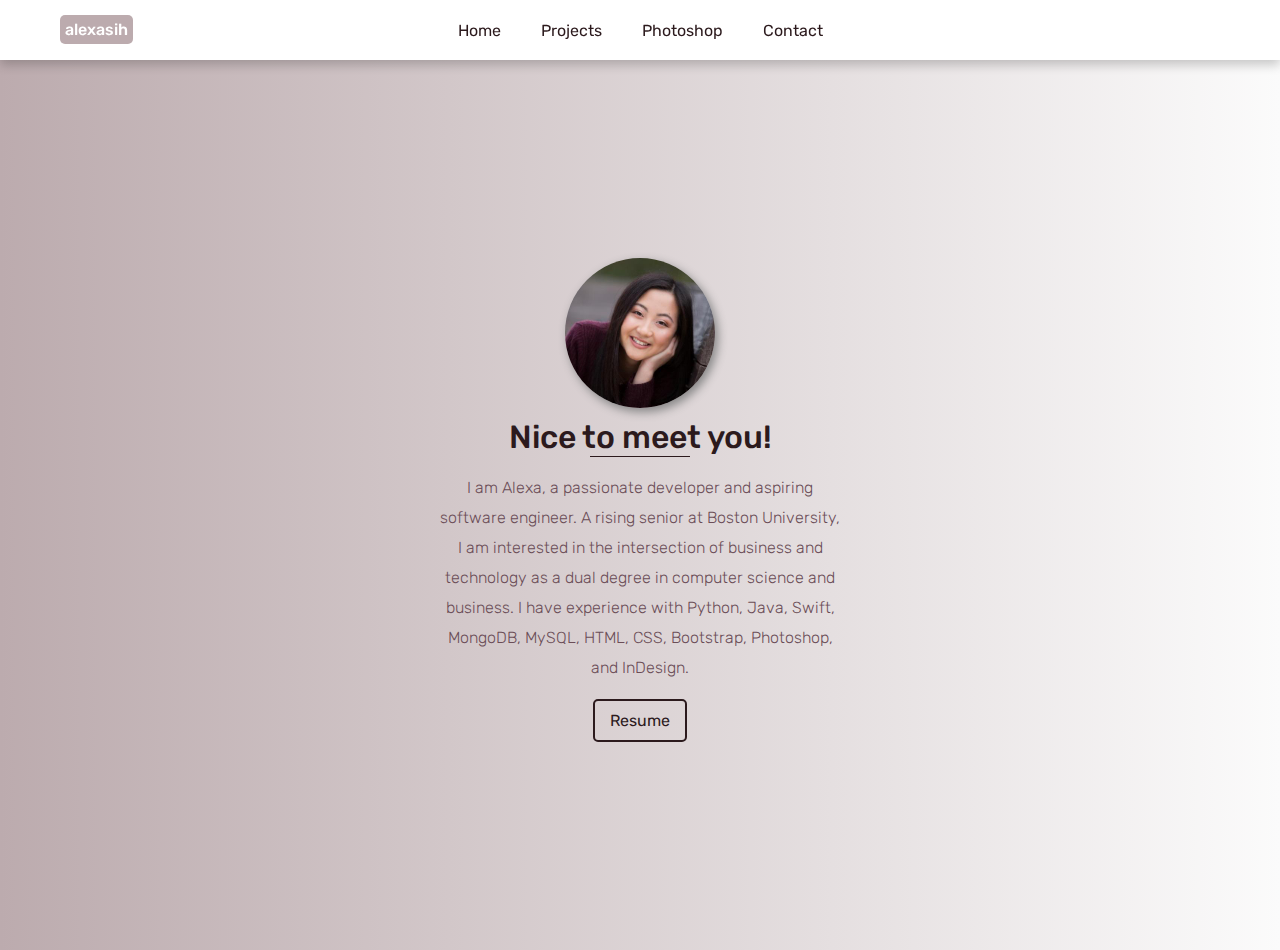
<file: index.html>
<html>
    <head>
        <link href="assets/css/main.css" rel="stylesheet">
        <link href="https://fonts.googleapis.com/css?family=Rubik:300,400,500" rel="stylesheet">
        <link rel="stylesheet" href="https://cdnjs.cloudflare.com/ajax/libs/font-awesome/4.7.0/css/font-awesome.min.css">
        <title>Alexa Sih</title>
    </head>
    <body>
        <!-- Navbar -->
        <nav id="navbar">
            <a id="brand" href="https://alexasih.github.io/"><span class="emphasize">alexasih</span></a>
            <div class="links">
              <a class="link" href="https://alexasih.github.io/">Home</a>
              <a class="link" href="projects.html">Projects</a>
              <a class="link" href="photoshop.html">Photoshop</a>
              <a class="link" href="contact.html">Contact</a>
            </div>
        </nav>

        <!-- Home Page Hero -->
        <div id="home-hero">
          <div id="hero">
              <img src="images/alexasih.jpeg" />
              <h1>Nice to meet you!</h1>
              <div class="divider"></div>
              <p class="description">
                I am Alexa, a passionate developer and aspiring software engineer. A rising senior at Boston University, I am interested in
                the intersection of business and technology as a dual degree in computer science and business. 
                I have experience with Python, Java, Swift, MongoDB, MySQL, HTML, CSS, Bootstrap, Photoshop, and InDesign.
              </p>
              <a href="images/alexaresumefall19.pdf" class="action-btn">Resume</a>

            </div>
          </div>
        </div>

    </body>
</html>
</file>
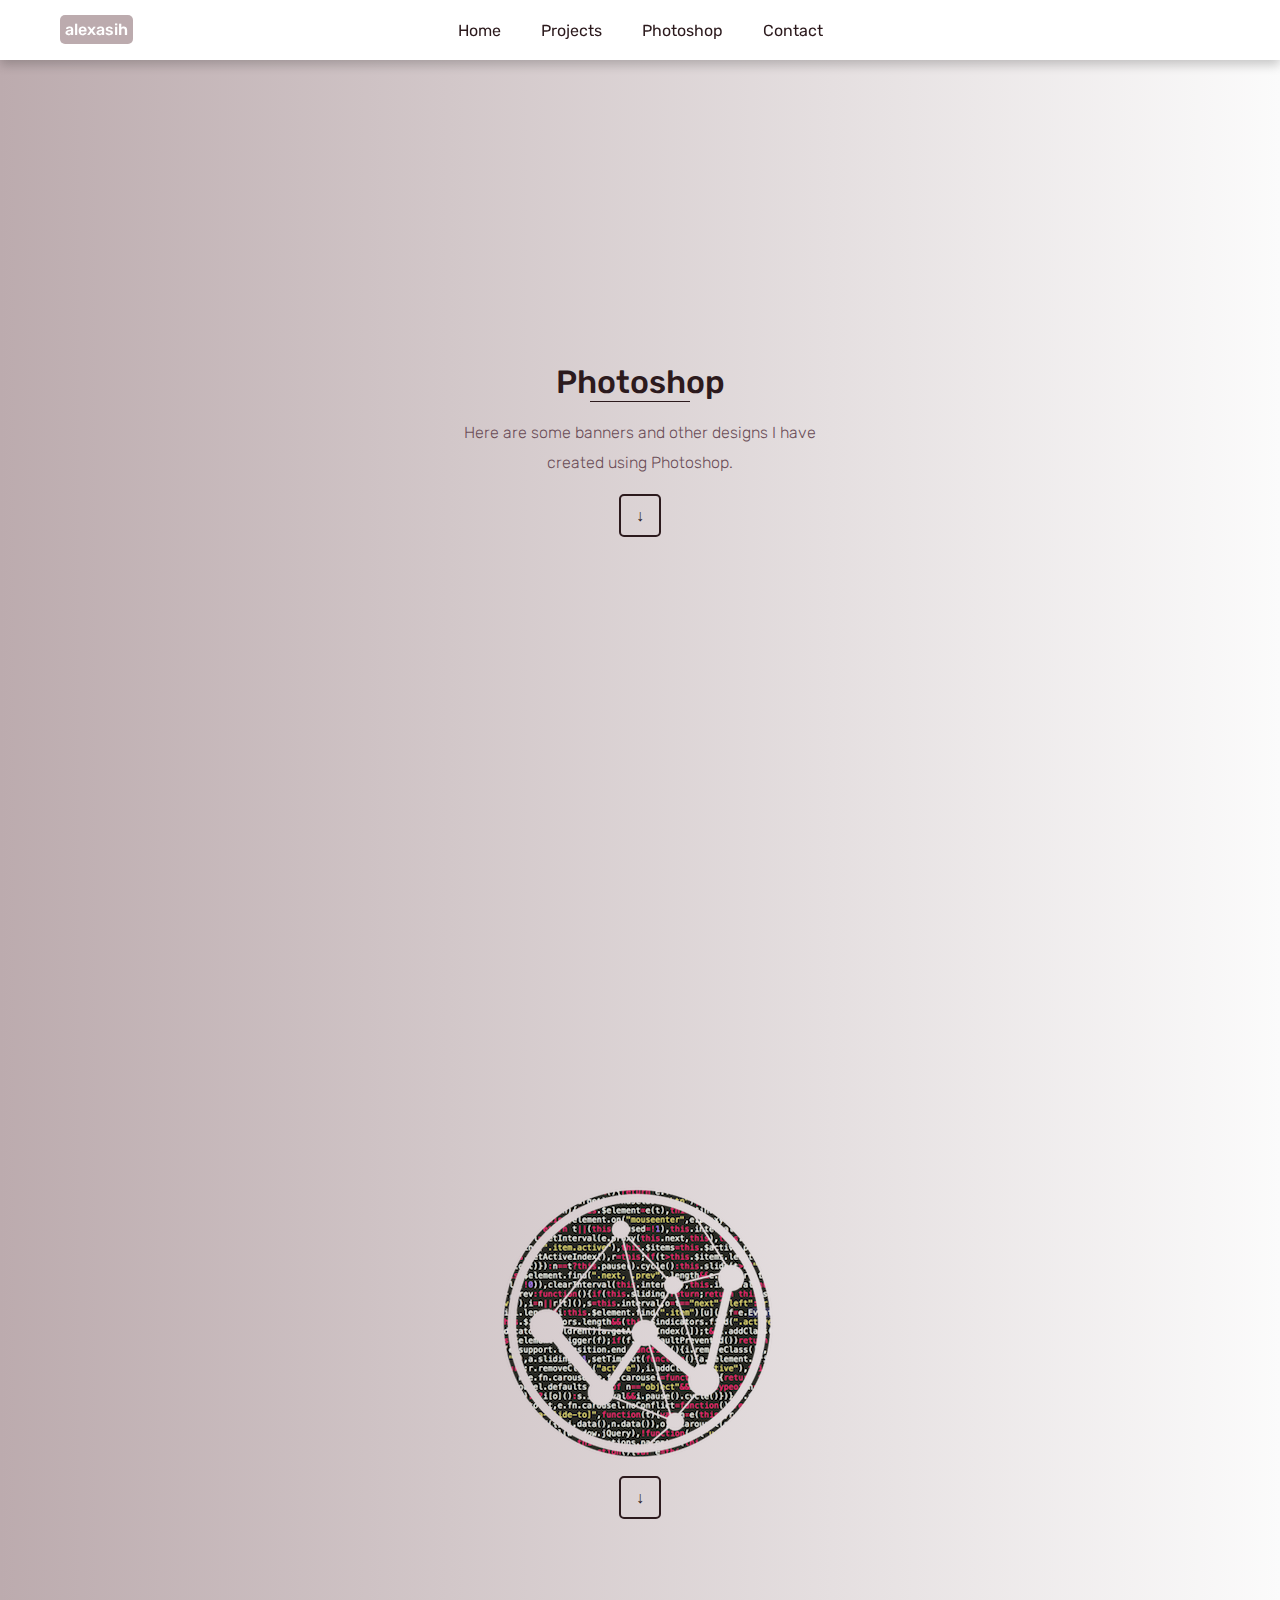
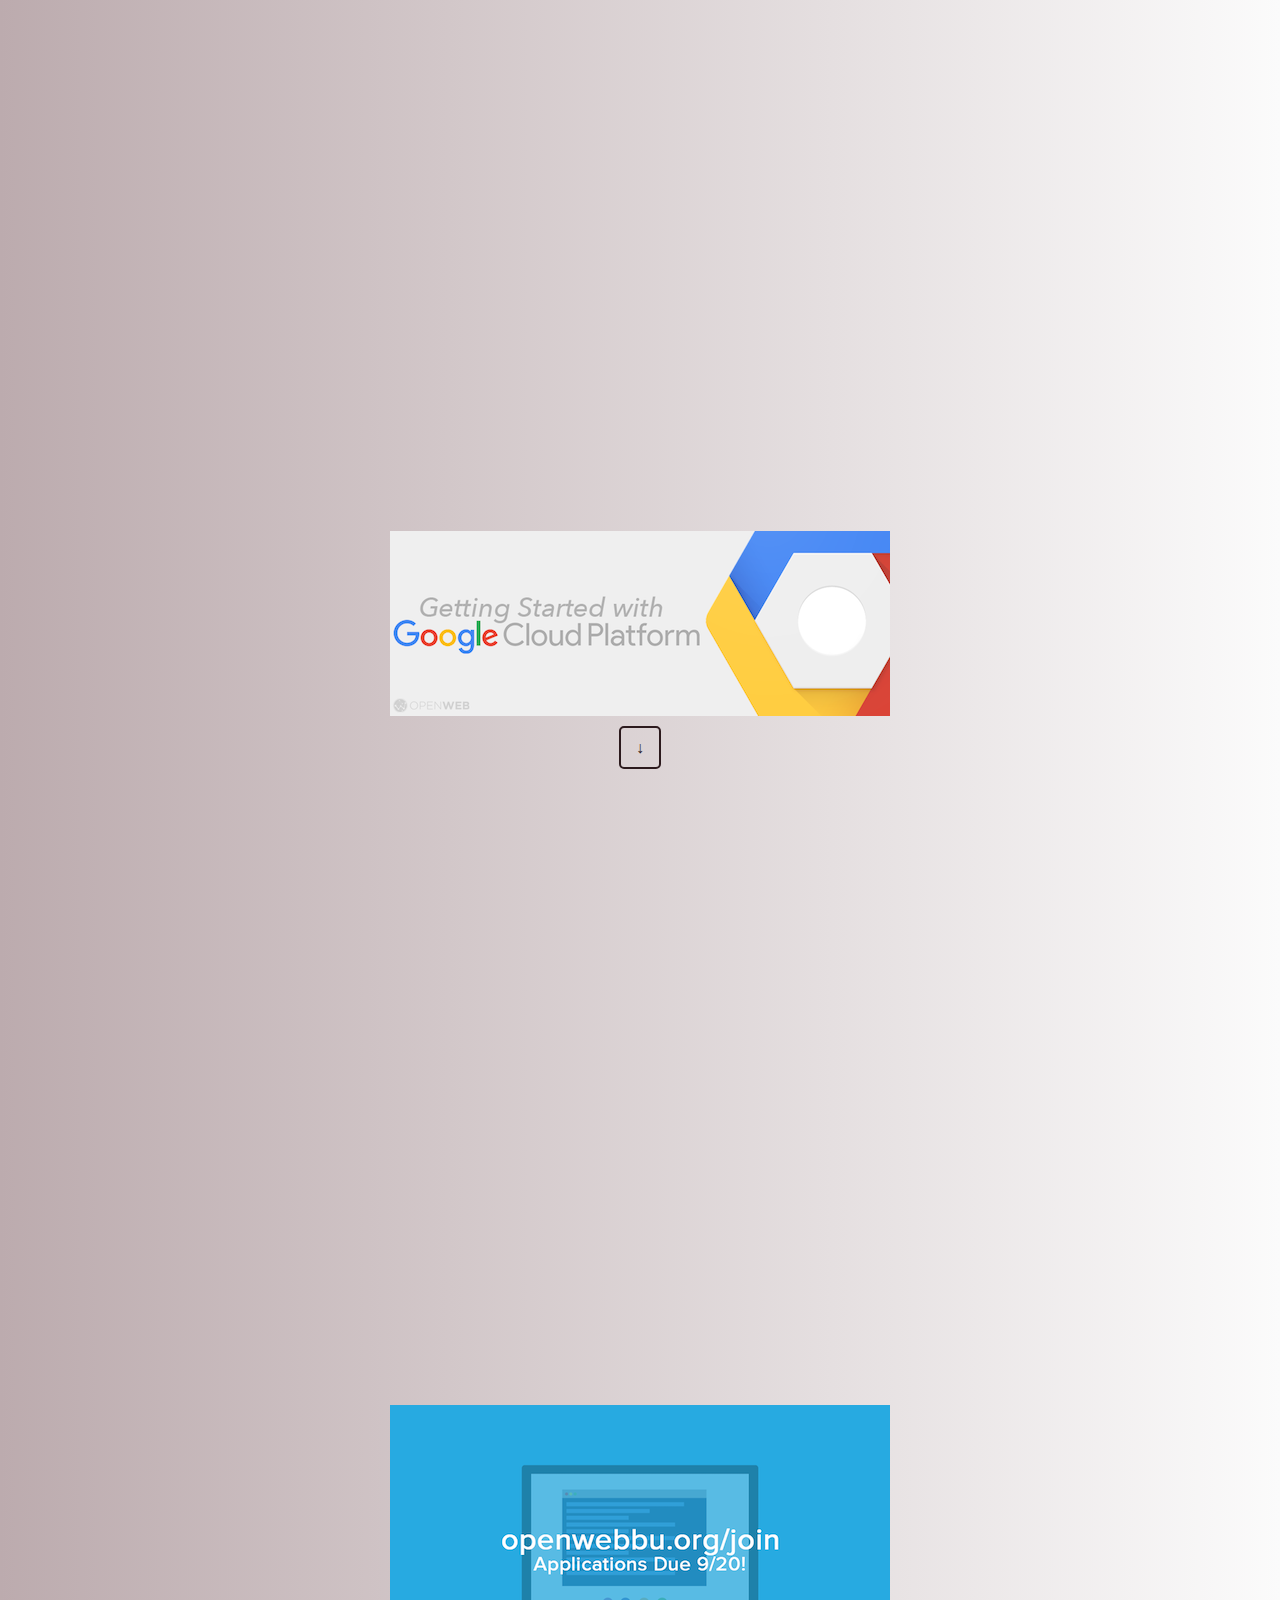
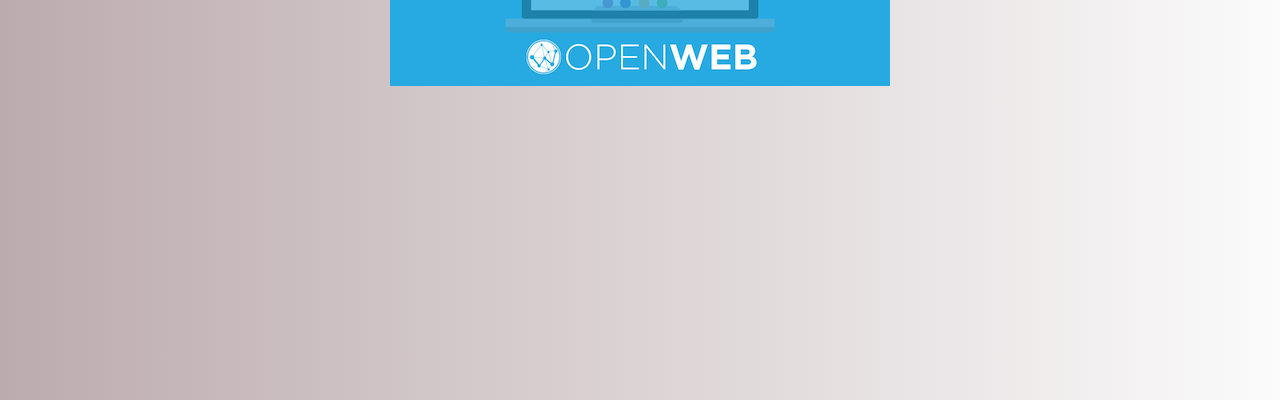
<file: photoshop.html>
<html>
    <head>
        <link href="https://fonts.googleapis.com/css?family=Rubik:300,400,500" rel="stylesheet">
        <link rel="stylesheet" href="https://cdnjs.cloudflare.com/ajax/libs/font-awesome/4.7.0/css/font-awesome.min.css">
        <link href="assets/css/main.css" rel="stylesheet">
        <title>Alexa Sih</title>
    </head>
    <body>
        <!-- Navbar -->
        <nav id="navbar">
            <a id="brand" href="https://alexasih.github.io/"><span class="emphasize">alexasih</span></a>
            <div class="links">
              <a class="link" href="https://alexasih.github.io/">Home</a>
              <a class="link" href="projects.html">Projects</a>
              <a class="link" href="photoshop.html">Photoshop</a>
              <a class="link" href="contact.html">Contact</a>
            </div>
        </nav>

        <!-- Hero -->
        <div id="photoshop">
            <div id="hero">
                <h1>Photoshop</h1>
                <div class="divider"></div>
                <p class="description">Here are some banners and other designs I have created using Photoshop.</p>
                <a href="photoshop.html#next" class="action-btn">&darr;</a>
            </div>
            <div id="next">
            <div id="hero">
                <img id="owc" src="images/openwebcode.png" />
                <a href="photoshop.html#next1" class="action-btn">&darr;</a>
            </div>
            </div>
            <div id="next1">
                <div id="hero">
                    <img id="gcp" src="images/gcp_banner.png" />
                    <a href="photoshop.html#next2" class="action-btn">&darr;</a>
                </div>
            </div>
            <div id="next2">
                <div id="hero">
                    <img id="join" src="images/join_ow.png" />
                </div>
            </div>
        </div>
    </body>
</html>
</file>
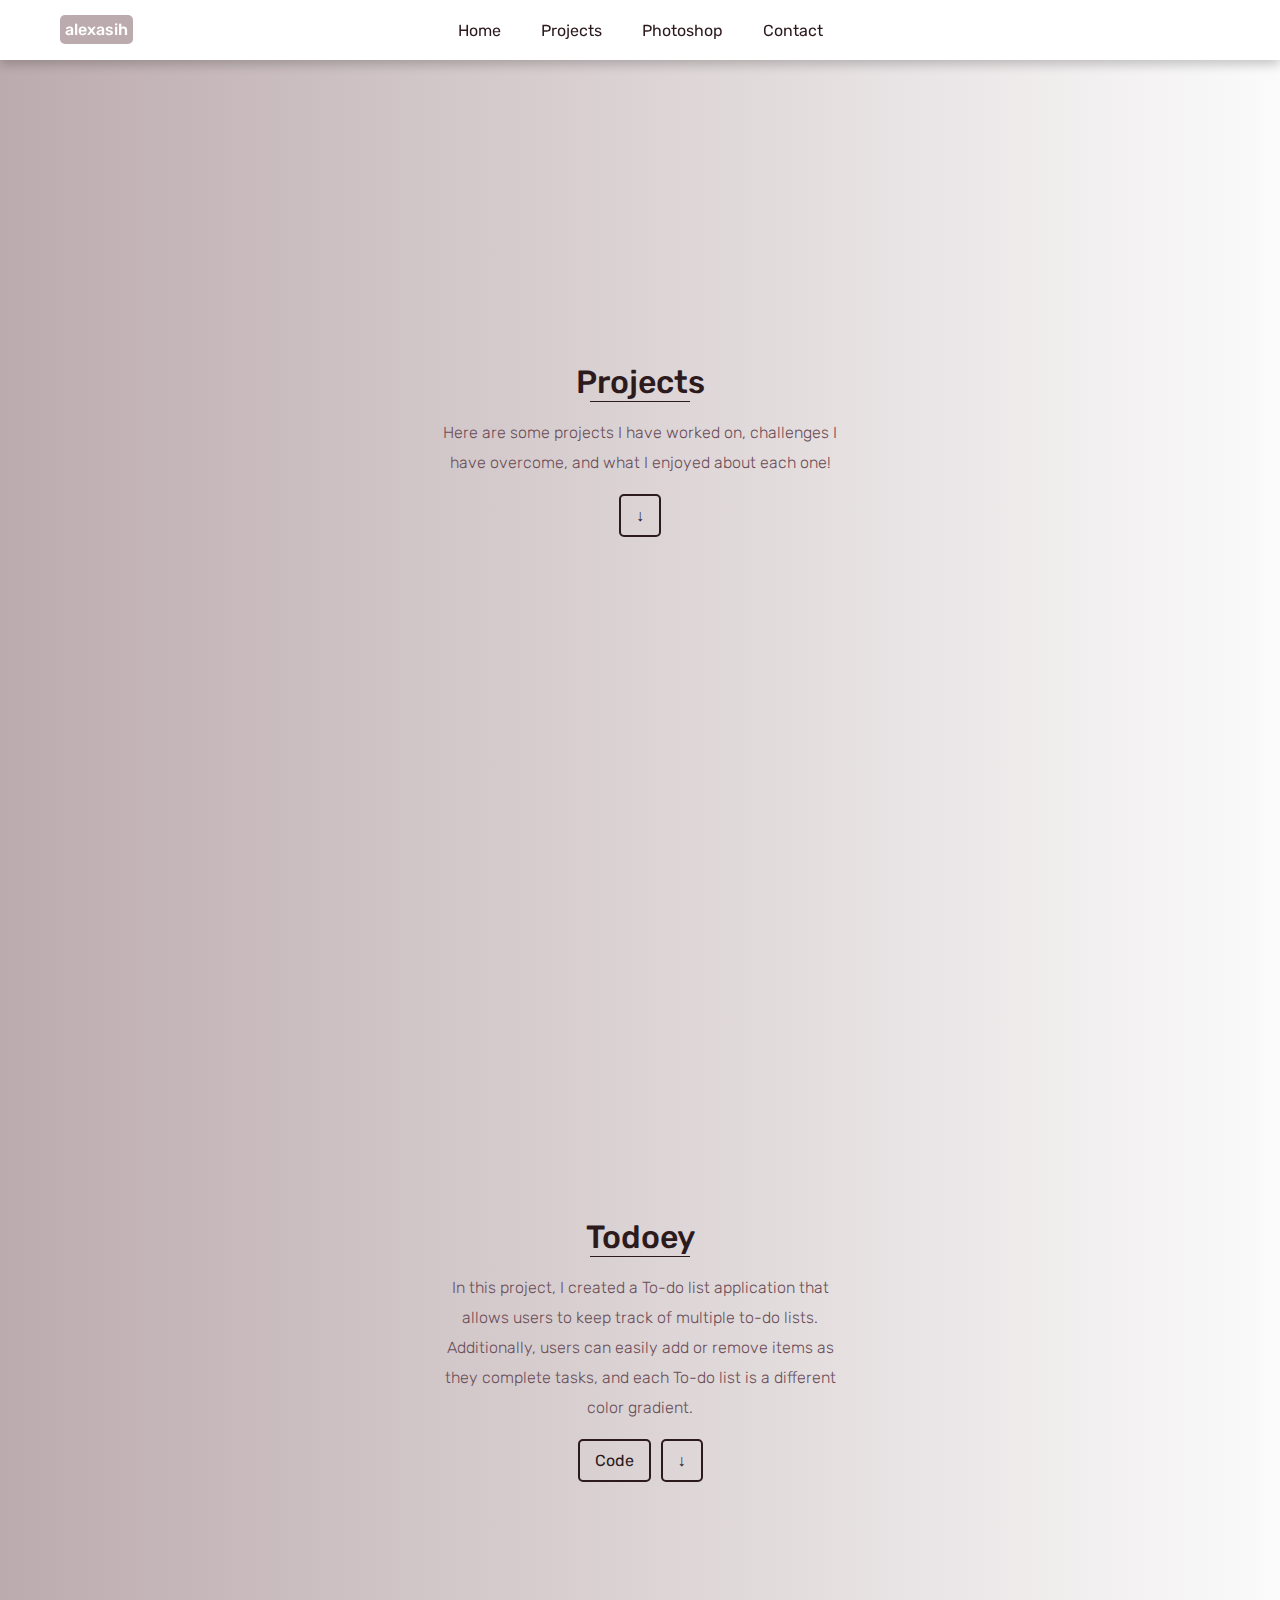
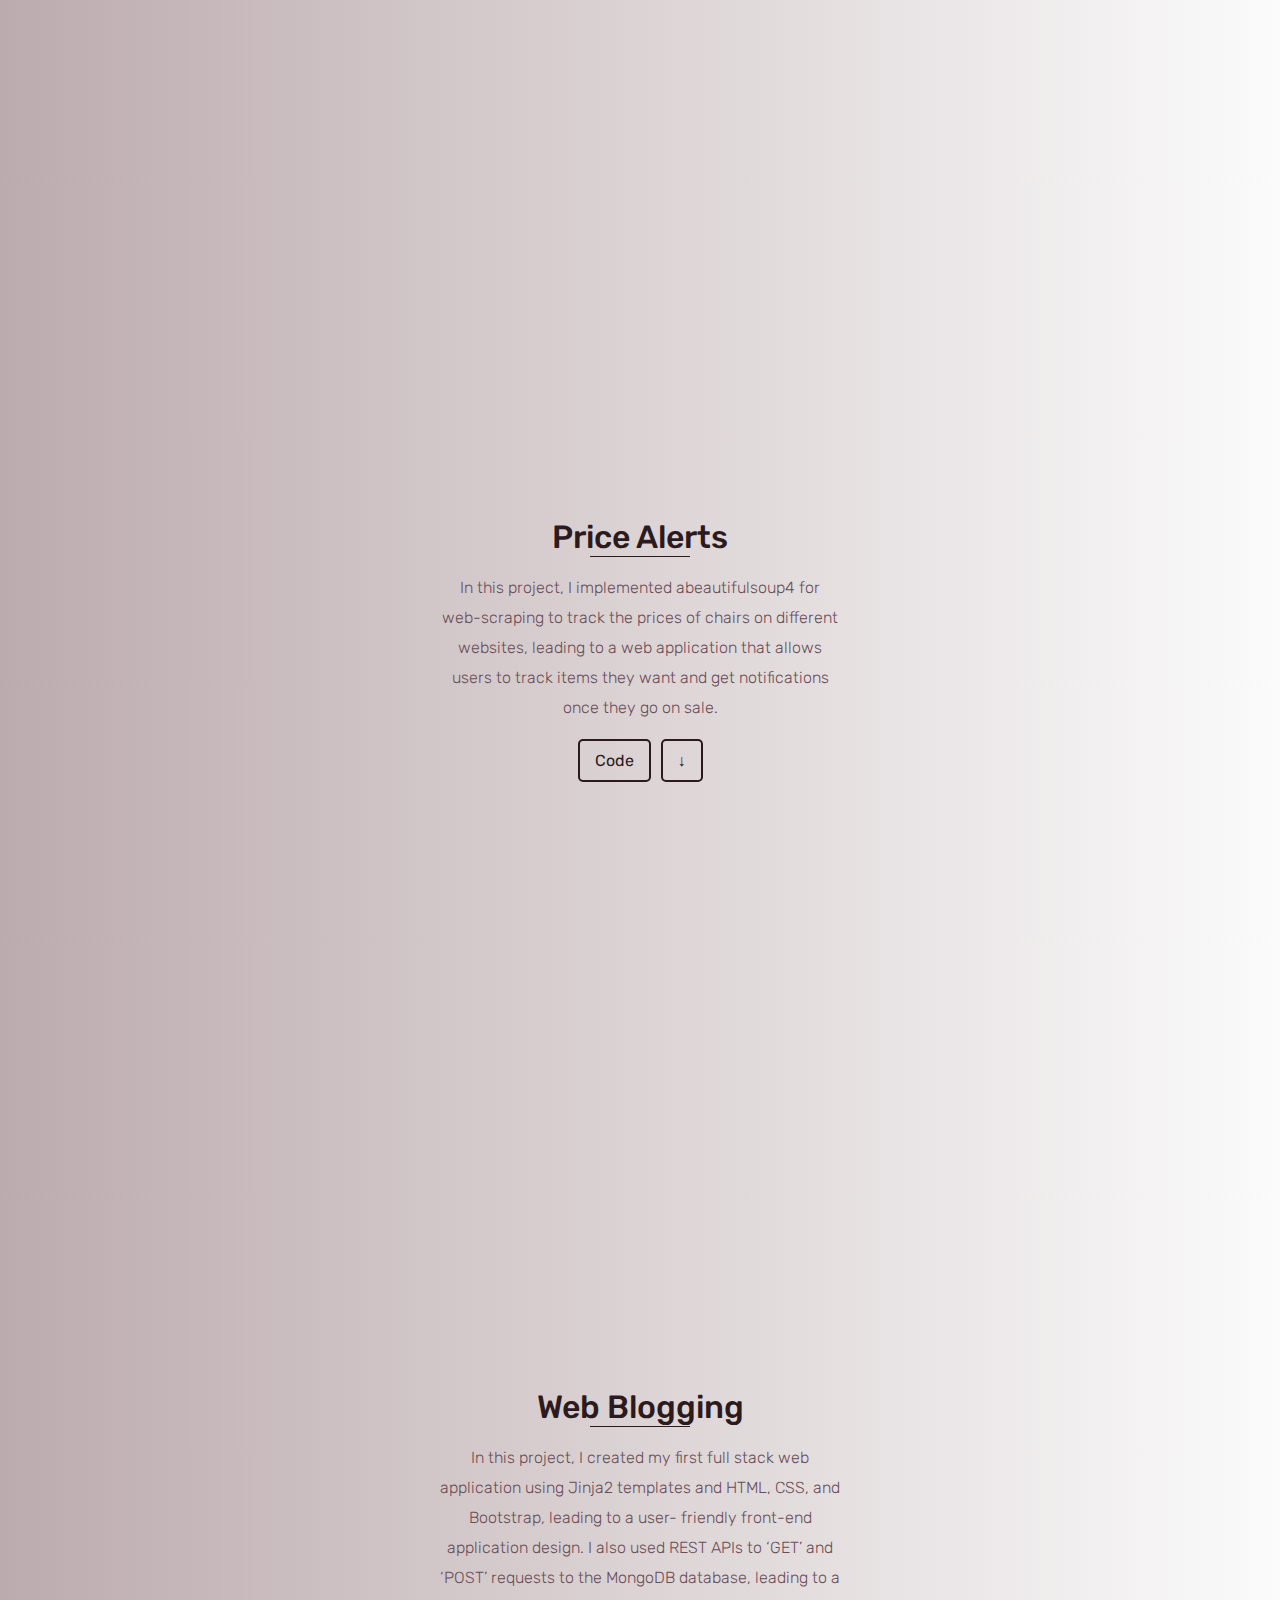
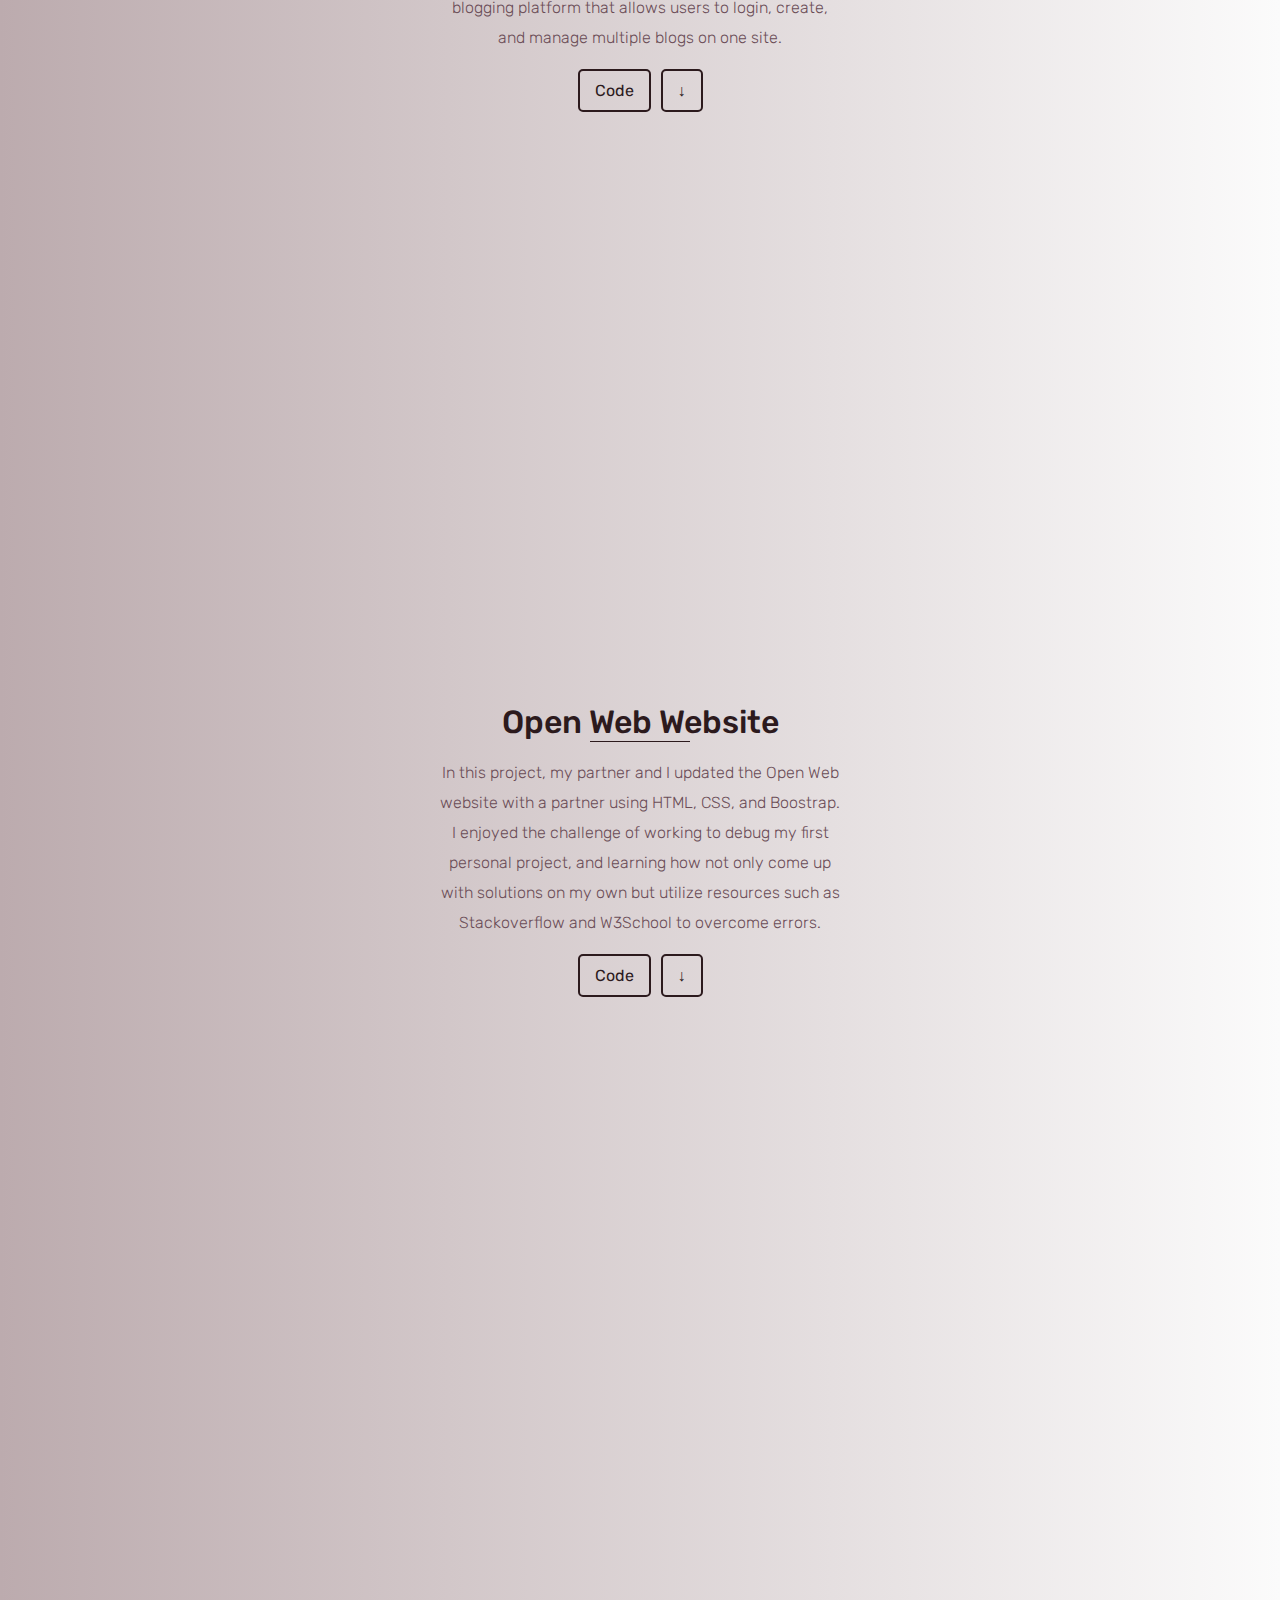
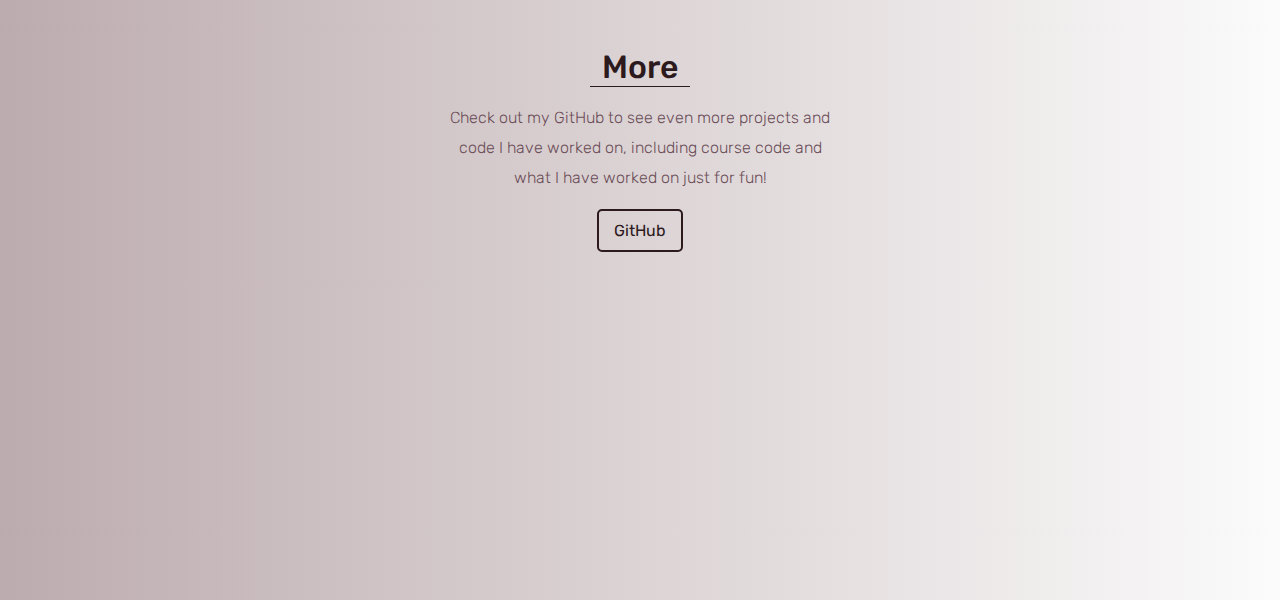
<file: projects.html>
<html>
    <head>
        <link href="https://fonts.googleapis.com/css?family=Rubik:300,400,500" rel="stylesheet">
        <link rel="stylesheet" href="https://cdnjs.cloudflare.com/ajax/libs/font-awesome/4.7.0/css/font-awesome.min.css">
        <link href="assets/css/main.css" rel="stylesheet">
        <title>Alexa Sih</title>
    </head>
    <body>
        <!-- Navbar -->
        <nav id="navbar">
            <a id="brand" href="https://alexasih.github.io/"><span class="emphasize">alexasih</span></a>
            <div class="links">
                <a class="link" href="https://alexasih.github.io/">Home</a>
                <a class="link" href="projects.html">Projects</a>
                <a class="link" href="photoshop.html">Photoshop</a>
                <a class="link" href="contact.html">Contact</a>
            </div>
        </nav>

        <!-- Hero -->
        <div id="hero">
            <h1>Projects</h1>
            <div class="divider"></div>
            <p class="description">Here are some projects I have worked on, challenges I have overcome, and what I enjoyed about each one!</p>
            <a href="projects.html#next" class="action-btn">&darr;</a>
        </div>
        <div id="next">
          <div id="hero">
              <h1>Todoey</h1>
              <div class="divider"></div>
              <p class="description">In this project, I created a To-do list application that allows users to keep track of multiple to-do lists. Additionally,
                  users can easily add or remove items as they complete tasks, and each To-do list is a different color gradient.
              </p>
              <div class="buttons">
                <a href="https://github.com/alexasih/todoey" target="_blank" class="action-btn">Code</a>
                <a href="projects.html#next1" class="action-btn">&darr;</a>
              </div>
          </div>
        </div>
         <div id="next1">
          <div id="hero">
              <h1>Price Alerts</h1>
              <div class="divider"></div>
              <p class="description">In this project, I implemented abeautifulsoup4 for web-scraping to track the prices of chairs on different websites, leading to a web
                application that allows users to track items they want and get notifications once they go on sale.
              </p>
              <div class="buttons">
                <a href="https://github.com/alexasih/Learning/tree/master/price_of_chair_web" target="_blank" class="action-btn">Code</a>
                <a href="projects.html#next2" class="action-btn">&darr;</a>
              </div>
          </div>
        </div>
        <div id="next2">
            <div id="hero">
                <h1>Web Blogging</h1>
                <div class="divider"></div>
                <p class="description">In this project, I created my first full stack web application using Jinja2 templates and HTML, CSS, and Bootstrap, leading to a user- friendly front-end application design. I also
                    used REST APIs to ‘GET’ and ‘POST’ requests to the MongoDB database, leading to a blogging platform that allows users to login, create, and manage multiple blogs on one site.
                </p>
                <div class="buttons">
                    <a href="https://github.com/alexasih/Learning/tree/master/web_blog" target="_blank" class="action-btn">Code</a>
                    <a href="projects.html#next3" class="action-btn">&darr;</a>
                </div>
            </div>
          </div>
        <div id="next3">
          <div id="hero">
              <h1>Open Web Website</h1>
              <div class="divider"></div>
              <p class="description">In this project, my partner and I updated the Open Web website with a partner using HTML, CSS, and Boostrap. I enjoyed the challenge of working to debug my first personal project, and learning how not only come up with solutions on my own but utilize resources such as Stackoverflow and W3School to overcome errors.</p>
              <div class="buttons">
                <a href="https://github.com/openwebbu/website2017" target="_blank" class="action-btn">Code</a>
                <a href="projects.html#next4" class="action-btn">&darr;</a>
              </div>
          </div>
        </div>
        <div id="next4">
            <div id="hero">
                <h1>More</h1>
                <div class="divider"></div>
                <p class="description">Check out my GitHub to see even more projects and code I have worked on, including course code and what I have worked on just for fun!</p>
                <a href="https://github.com/alexasih" target="_blank" class="action-btn">GitHub</a>
            </div>
        </div>
    </body>
</html>
</file>
<file: assets/css/main.css>
body {
    position: relative;
    font-family: 'Rubik', sans-serif;
		margin: 0;
		padding: 0;
    color: #6B4D57;
}

a {
	text-decoration: none;
}

/* NavBar */

#navbar {
    height: 60px;
    width: 100%;
    background-color: white;
    box-shadow: 0px 5px 10px 0 rgba(0, 0, 0, 0.2);

    position: fixed;
    top: 0;

    z-index: 1;
}

#brand {
    height: 100%;
    color: black;
    font-weight: 500;
    position: absolute;
    line-height: 60px;
    left: 60px;
}

#brand .emphasize {
    color: white;
    background-color: #BCABAE;
    height: 20px;
    border-radius: 5px;
    padding: 5px;
}

.links {
    height: 100%;
    width: 100%;

    display: flex;
    flex-direction: row;
    justify-content: center;
    align-items: center;
}

.link {
    color: #2C1A1D;
    margin: 0 20px;
    transition: color 0.2s;
}

.link:hover {
    color: #6B4D57;
}

/* Hero */

#home-hero {
  margin-top: 50px;
}

#hero {
    height: 100%;
    background: linear-gradient(to right, #BCABAE, #FBFBFB);

    display: flex;
    flex-direction: column;
    justify-content: center;
    align-items: center;
}

#hero img {
  height: 150px;
  width: 150px;
  border-radius: 150px;
  margin-bottom: 10px;
  box-shadow: 3px 4px 10px .1px #888888;
}

#hero h1 {
    margin: 0;
    font-weight: 500;
    color: #2C1A1D;
}

.divider {
    height: 1px;
}

#hero .divider {
    width: 100px;
    background-color: #2C1A1D;
}

#hero .description {
    text-align: center;
    line-height: 30px;
    max-width: 400px;
    font-weight: 300;
}

#hero .action-btn {
    color: #2C1A1D;
    border: 2px solid #2C1A1D;
    padding: 10px 15px;
    border-radius: 5px;
    margin-right: 5px;
    margin-left: 5px;

    transition: all 0.2s;
}

#hero .action-btn:hover {
    transform: translateY(-2px);
}

#hero .buttons {
    display: flex;
    flex-direction: row;
    justify-content: center;
    align-items: center;
}

/* Features */
#features {
    margin-top: 20px;

    display: flex;
    flex-direction: row;

    padding: 0 60px;
}

#features .feature {
    flex: 1;
    display: flex;
    flex-direction: column;
    align-items: center;
    padding: 10px;
}

.feature .header {
    font-weight: 500;
    margin: 10px 0 5px 0;
    color: #2C1A1D;
}

.feature .body {
    font-weight: 300;
    font-size: 16px;
    text-align: center;
    line-height: 20px;
    margin: 0 0 5px 0;
}

.feature img {
    height: 100px;
}

/*-----photoshop-------*/

#photoshop #hero img {
    border-radius: none !important;
    box-shadow: none !important;
    -webkit-border-radius: 0px;
    -moz-border-radius: 0px;
    border-radius: 0px;
}

#owc {
    height: 284px !important;
    width: 300px !important;
}

#gcp {
    height: 185px !important;
    width: 500px !important;
}

#join {
    height: 281px !important;
    width: 500px !important;
}

/*-----contact-------*/

.contact {
  width: 100%;
  padding: 100px 0px;
  text-align: center;
}
.contact ul {
  margin: 0;
  padding: 0;
  position: absolute;
  left: 50%;
  transform: translate(-50%, -50%);
}

.contact ul li {
  list-style: none;
  float: left;
  margin: 10px;
  width: 75px;
  height: 75px;
  line-height: 75px;
  text-align: center;
  background: #FBFBFB;
  border-radius: 50%;
  position: relative;
  overflow: hidden;
  color: #FBFBFB;
  font-size: 25px;
  z-index: 1;
  transition: .5s ease-in-out;
  box-shadow: 2px 3px 10px .1px #888888;
}

.contact ul li:before {
  content: '';
  width: 100%;
  height: 100%;
  position: absolute;
  top: 0;
  left: 0;
  background: #BCABAE;
  opacity: .5;
  z-index: -1;
  border-radius: 50%;
  transform: scale(0);
  transition: .3s ease-in-out;
}

.contact ul li:hover:before {
  transform: scale(.9);
}

.contact ul li:hover .fa {
  color: #fff;
}

.contact ul li a {
  color: #BCABAE;
  display: block;
}

.contact .fa {
  padding-top: 25px;
}
</file>
